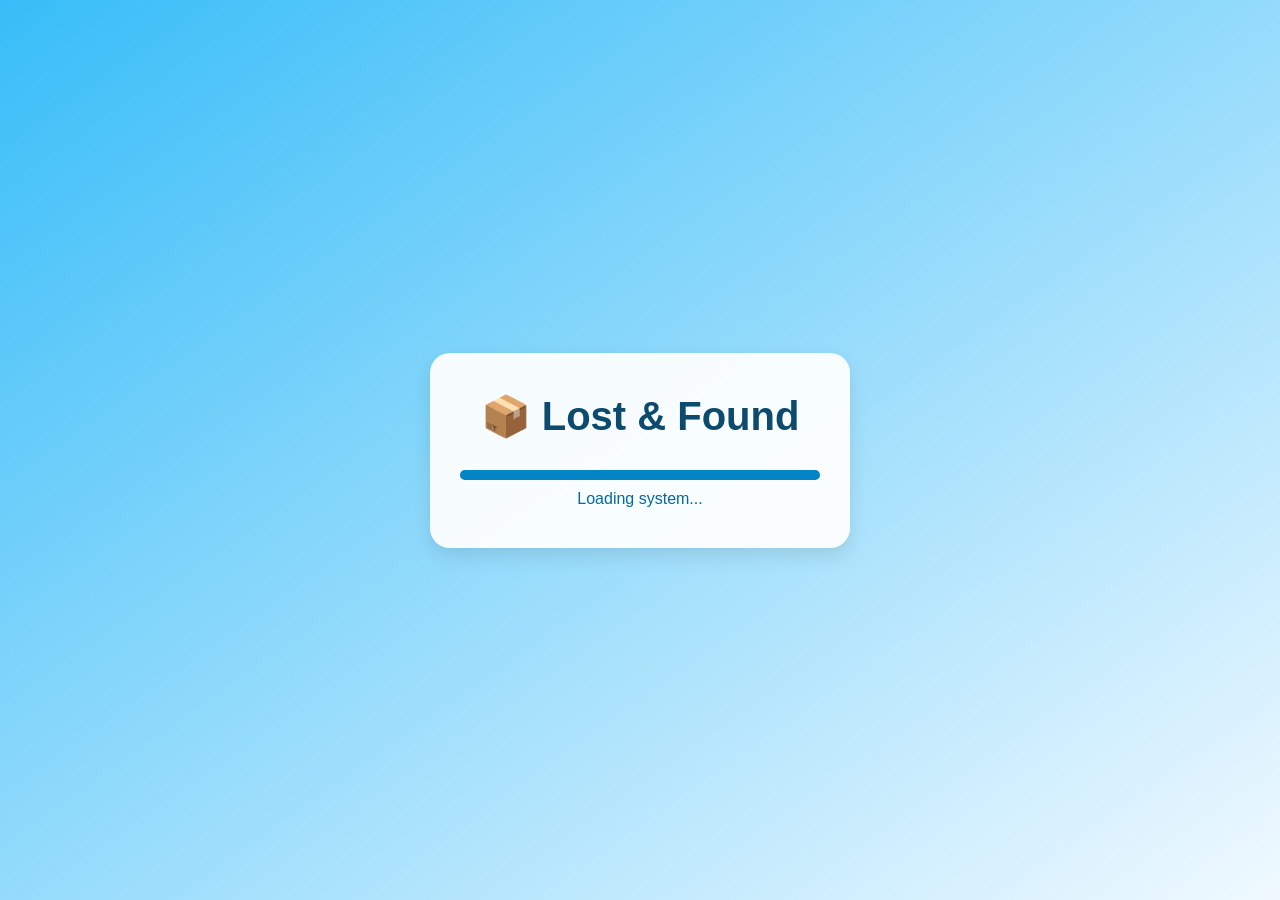
<file: clofs copy/index.html>
<!DOCTYPE html>
<html lang="en">
<head>
  <meta charset="UTF-8" />
  <meta name="viewport" content="width=device-width, initial-scale=1.0"/>
  <title>Lost and Found</title>
  <style>
    * {
      margin: 0;
      padding: 0;
      box-sizing: border-box;
    }

    body {
      font-family: 'Segoe UI', sans-serif;
      height: 100vh;
      background: linear-gradient(to bottom right, #38bdf8, #f0f9ff);
      display: flex;
      align-items: center;
      justify-content: center;
      overflow: hidden;
    }

    .splash-container {
      background-color: #ffffffee;
      border-radius: 20px;
      padding: 40px 30px;
      text-align: center;
      box-shadow: 0 8px 20px rgba(0, 0, 0, 0.1);
      width: 90%;
      max-width: 420px;
      animation: fadeIn 1.2s ease-out;
    }

    .logo {
      font-size: 2.5rem;
      font-weight: 800;
      color: #0c4a6e;
      margin-bottom: 30px;
      animation: logoPop 1s ease-in-out;
    }

    .loading-bar {
      width: 100%;
      height: 10px;
      background: #e0f2fe;
      border-radius: 50px;
      overflow: hidden;
      box-shadow: inset 0 0 5px rgba(8,145,178,0.3);
      margin-top: 20px;
    }

    .loading-bar-fill {
      height: 100%;
      width: 0%;
      background: #0284c7;
      animation: fillBar 3s ease-in-out forwards;
    }

    .loading-text {
      color: #0369a1;
      font-weight: 500;
      margin-top: 10px;
      font-size: 1rem;
    }

    @keyframes fillBar {
      to {
        width: 100%;
      }
    }

    @keyframes fadeIn {
      from { opacity: 0; transform: translateY(20px); }
      to { opacity: 1; transform: translateY(0); }
    }

    @keyframes logoPop {
      from { opacity: 0; transform: scale(0.8); }
      to { opacity: 1; transform: scale(1); }
    }

    #main {
      display: none;
      text-align: center;
    }

    #main h1 {
      font-size: 2rem;
      color: #0369a1;
    }
  </style>
</head>
<body>
  <div id="splash" class="splash-container">
    <div class="logo">📦 Lost & Found</div>
    <div class="loading-bar">
      <div class="loading-bar-fill"></div>
    </div>
    <div class="loading-text">Loading system...</div>
  </div>

  <div id="main">
    <h1>Welcome to the Campus Lost & Found System!</h1>
    <!-- Actual content goes here -->
  </div>

  <script>
    setTimeout(() => {
      document.getElementById('splash').style.display = 'none';
      document.getElementById('main').style.display = 'block';
 }, 3000);
setTimeout(function() {
        window.location.href = "dashboard.html"; // Link to dashboard
    }, 5000); // 3000 milliseconds = 3 seconds
      
   
  </script>
</body>
</html>
</file>
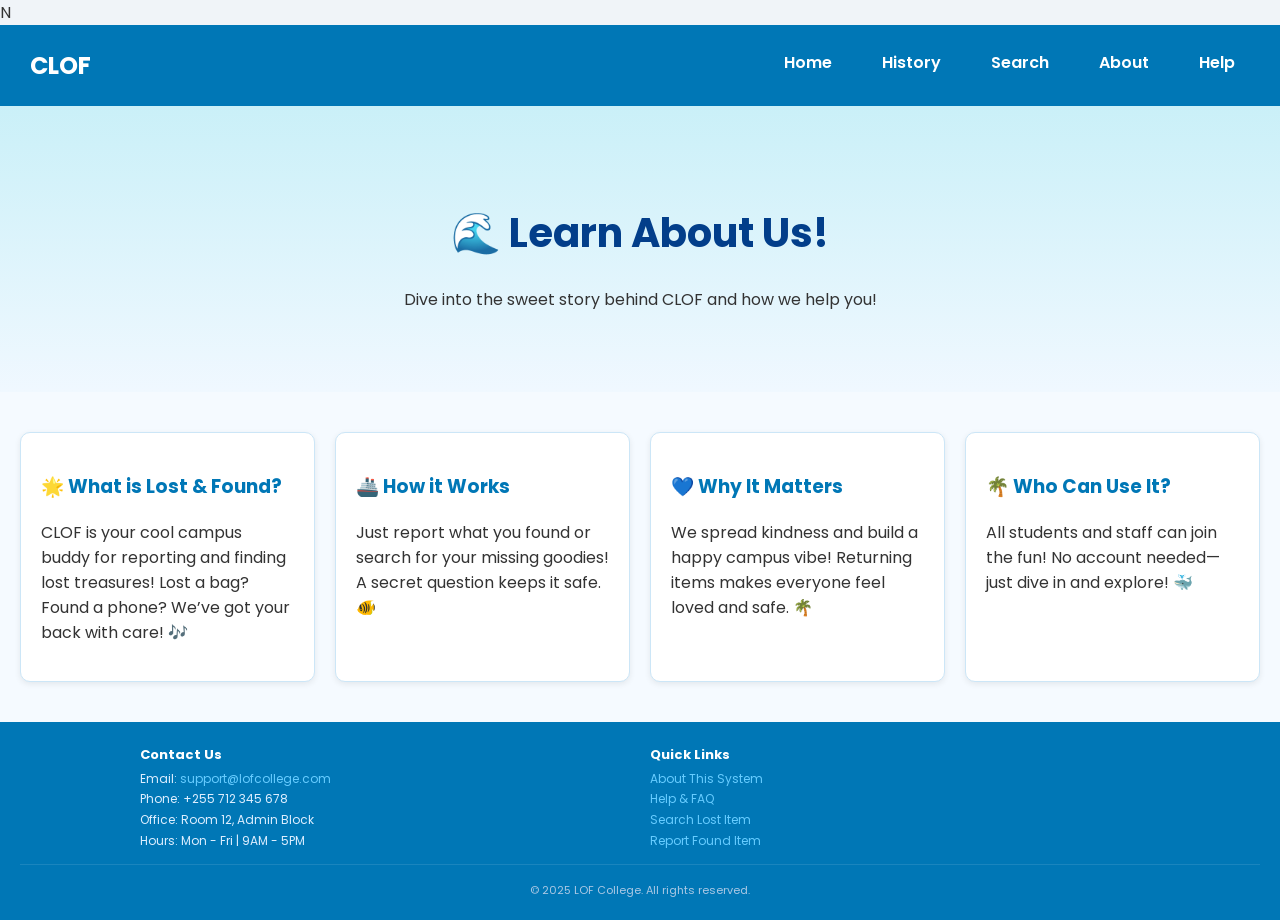
<file: clofs copy/about.html>
N<!DOCTYPE html>
<html lang="en">
<head>
    <meta charset="UTF-8">
    <title>About - Lost & Found</title>
   <link href="https://fonts.googleapis.com/css2?family=Poppins:wght@400;600&display=swap" rel="stylesheet" />
  <link rel="stylesheet" href="style.css" />
</head>
<body class="bg-blue-50 text-blue-800 font-poppins p-5">

    <!-- Navigation Bar -->
    <nav class="navbar bg-blue-700 p-4 flex justify-between items-center rounded-lg shadow-md">
        <div class="logo text-white text-2xl font-semibold">CLOF</div>
        <ul class="nav-links flex space-x-6">
            <li><a href="dashboard.html" class="text-white hover:text-blue-200 transition">Home</a></li>
            <li><a href="history.php?email=user@example.com" class="text-white hover:text-blue-200 transition">History</a></li>
            <li><a href="search.html" class="text-white hover:text-blue-200 transition">Search</a></li>
            <li><a href="about.html" class="text-white hover:text-blue-200 transition">About</a></li>
            <li><a href="help.html" class="text-white hover:text-blue-200 transition">Help</a></li>
        </ul>
    </nav>

    <!-- Hero -->
    <section class="hero text-center py-10">
        <h1 class="text-3xl font-bold text-blue-700">🌊 Learn About Us!</h1>
        <p class="text-lg mt-2 text-blue-600">Dive into the sweet story behind CLOF and how we help you!</p>
    </section>

    <!-- About Topics -->
    <section class="help-topics max-w-4xl mx-auto px-4 py-8 grid grid-cols-1 md:grid-cols-2 gap-6">
        <div class="help-card bg-white p-6 rounded-lg shadow-md hover:shadow-lg transition transform hover:scale-105" data-aos="fade-up">
            <h3 class="text-xl font-semibold text-blue-600">🌟 What is <span class="text-blue-500">Lost & Found</span>?</h3>
            <p class="mt-2 text-blue-700">CLOF is your cool campus buddy for reporting and finding lost treasures! Lost a bag? Found a phone? We’ve got your back with care! 🎶</p>
        </div>
        <div class="help-card bg-white p-6 rounded-lg shadow-md hover:shadow-lg transition transform hover:scale-105" data-aos="fade-right">
            <h3 class="text-xl font-semibold text-blue-600">🚢 How it Works</h3>
            <p class="mt-2 text-blue-700">Just <span class="text-blue-500">report</span> what you found or <span class="text-blue-500">search</span> for your missing goodies! A secret question keeps it safe. 🐠</p>
        </div>
        <div class="help-card bg-white p-6 rounded-lg shadow-md hover:shadow-lg transition transform hover:scale-105" data-aos="fade-left">
            <h3 class="text-xl font-semibold text-blue-600">💙 Why It Matters</h3>
            <p class="mt-2 text-blue-700">We spread kindness and build a happy campus vibe! Returning items makes everyone feel loved and safe. 🌴</p>
        </div>
        <div class="help-card bg-white p-6 rounded-lg shadow-md hover:shadow-lg transition transform hover:scale-105" data-aos="fade-up">
            <h3 class="text-xl font-semibold text-blue-600">🌴 Who Can Use It?</h3>
            <p class="mt-2 text-blue-700">All students and staff can join the fun! No account needed—just dive in and explore! 🐳</p>
        </div>
    </section>

    <!-- Support Info -->
    <footer class="footer bg-blue-700 text-white p-6 mt-8 rounded-lg shadow-md">
        <div class="footer-container flex justify-between max-w-4xl mx-auto">
            <div class="footer-column">
                <h3 class="text-lg font-semibold">Contact Us</h3>
                <ul class="mt-2 space-y-1">
                    <li>Email: <a href="mailto:support@lofcollege.com" class="hover:text-blue-200">support@lofcollege.com</a></li>
                    <li>Phone: +255 712 345 678</li>
                    <li>Office: Room 12, Admin Block</li>
                    <li>Hours: Mon - Fri | 9AM - 5PM</li>
                </ul>
            </div>
            <div class="footer-column">
                <h3 class="text-lg font-semibold">Quick Links</h3>
                <ul class="mt-2 space-y-1">
                    <li><a href="about.html" class="hover:text-blue-200">About This System</a></li>
                    <li><a href="help.html" class="hover:text-blue-200">Help & FAQ</a></li>
                    <li><a href="search.html" class="hover:text-blue-200">Search Lost Item</a></li>
                    <li><a href="found.html" class="hover:text-blue-200">Report Found Item</a></li>
                </ul>
            </div>
        </div>
        <div class="footer-bottom mt-4 text-center">
            <p>© 2025 LOF College. All rights reserved.</p>
        </div>
    </footer>

    <script src="https://unpkg.com/aos@2.3.1/dist/aos.js"></script>
    <script>
        AOS.init({
            duration: 1000,
            once: true
        });
    </script>
</body>
</html>
</file>
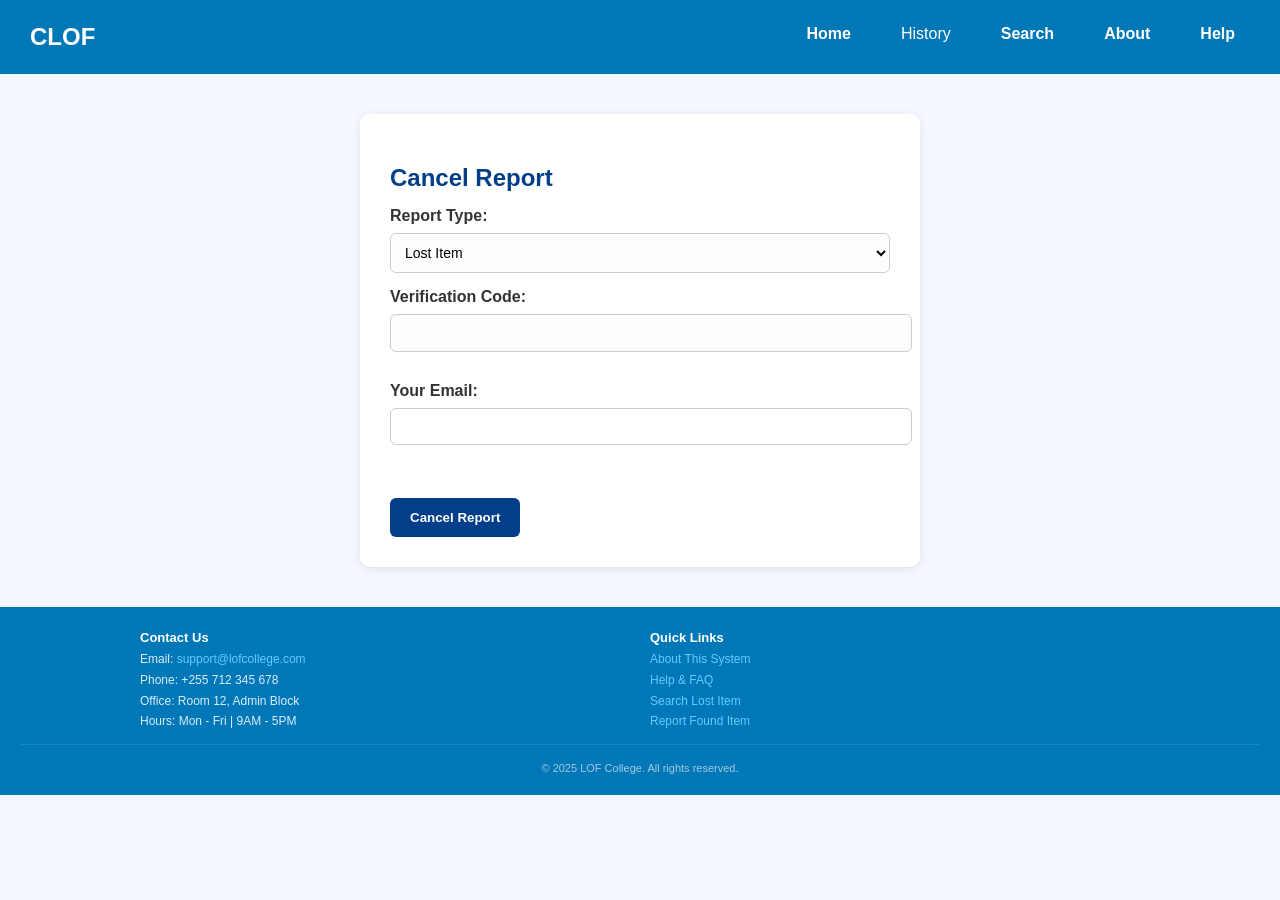
<file: clofs copy/cancel.html>
<!DOCTYPE html>
<html lang="en">
<head>
  <meta charset="UTF-8" />
  <meta name="viewport" content="width=device-width, initial-scale=1.0"/>
  <title>Cancel Report | LOF</title>
<link rel="stylesheet" href="style.css"/>

  <style>
    body {
      font-family: 'Poppins', sans-serif;
      margin: 0;
      background-color: #f5f9ff;
    }
    .cancel-section {
      max-width: 500px;
      margin: 40px auto;
      background: #ffffff;
      padding: 30px;
      border-radius: 10px;
      box-shadow: 0 2px 8px rgba(0, 0, 0, 0.1);
      animation: fadeIn 1s ease;
    }

    .cancel-section h2 {
      color: #023e8a;
      margin-bottom: 15px;
    }

    .cancel-section label {
      display: block;
      margin-bottom: 8px;
      font-weight: 600;
    }

    .cancel-section input[type="text"],
    .cancel-section input[type="email"] {
      width: 100%;
      padding: 10px;
      border-radius: 6px;
      border: 1px solid #ccc;
      margin-bottom: 15px;
    }

    .cancel-section button {
      background-color: #023e8a;
      color: white;
      border: none;
      padding: 12px 20px;
      border-radius: 6px;
      cursor: pointer;
    }

    .cancel-section button:hover {
      background-color: #0353a4;
    }

    .recaptcha-placeholder {
      background: #e0e0e0;
      text-align: center;
      padding: 12px;
      border-radius: 6px;
      margin-bottom: 15px;
      font-size: 14px;
      color: #555;
    }

    /* Confirmation Popup */
    .confirm-dialog {
      position: fixed;
      top: 0;
      left: 0;
      width: 100%;
      height: 100%;
      background: rgba(0, 0, 0, 0.4);
      display: none;
      align-items: center;
      justify-content: center;
    }

    .confirm-box {
      background: white;
      padding: 25px;
      border-radius: 10px;
      text-align: center;
      max-width: 350px;
    }

    .confirm-box p {
      margin-bottom: 20px;
    }

    .confirm-box button {
      margin: 0 10px;
      padding: 8px 16px;
      border: none;
      border-radius: 5px;
      cursor: pointer;
    }

    .confirm-btn {
      background-color: #d00000;
      color: #fff;
    }

    .cancel-btn {
      background-color: #ccc;
    }

    

    @keyframes fadeIn {
      from {
        opacity: 0;
        transform: translateY(30px);
      }
      to {
        opacity: 1;
        transform: translateY(0);
      }
    }

    @media (max-width: 600px) {
      .footer-container {
        flex-direction: column;
        align-items: flex-start;
      }
    }
  </style>
</head>

<body>

  <!-- Nav -->
 <nav class="navbar">
        <div class="logo">CLOF</div>
        <ul class="nav-links">
            <li><a href="dashboard.html">Home</a></li>
           <!-- <li><a href="history.html">History</a></li>-->
<a href="history.php?email=user@example.com">History</a> 
            <li><a href="search.html">Search</a></li>
            <li><a href="about.html">About</a></li>
            <li><a href="help.html">Help</a></li>
        </ul>
    </nav>

  <!-- Cancel Form -->
  <section class="cancel-section">
   <h2>Cancel Report</h2>
<form id="cancelForm" action="cancel.php" method="POST">
  <label for="reportType">Report Type:</label>
  <select name="report_type" id="reportType" required>
    <option value="lost">Lost Item</option>
    <option value="found">Found Item</option>
  </select>

  <label for="verification_code">Verification Code:</label>
  <input type="text" id="verification_code" name="verification_code" required />

  <label for="email">Your Email:</label>
  <input type="email" id="email" name="email" required />

  <div class="g-recaptcha" data-sitekey="your_site_key_here"></div>
  <br>

  <button type="submit">Cancel Report</button>
</form>

  </section>

  <!-- Confirmation Dialog -->
  <div class="confirm-dialog" id="confirmDialog">
    <div class="confirm-box">
      <p>Are you sure you want to cancel this report?</p>
      <button class="confirm-btn" id="yesDelete">Yes, Cancel</button>
      <button class="cancel-btn" id="noDelete">No, Go Back</button>
    </div>
  </div>

  <!-- Footer -->
  <footer class="footer">
    <div class="footer-container">
      <div class="footer-column">
        <h3>Contact Us</h3>
        <ul>
          <li>Email: <a href="mailto:support@lofcollege.com">support@lofcollege.com</a></li>
          <li>Phone: +255 712 345 678</li>
          <li>Office: Room 12, Admin Block</li>
          <li>Hours: Mon - Fri | 9AM - 5PM</li>
        </ul>
      </div>

      <div class="footer-column">
        <h3>Quick Links</h3>
        <ul>
          <li><a href="about.html">About This System</a></li>
          <li><a href="help.html">Help & FAQ</a></li>
          <li><a href="search.html">Search Lost Item</a></li>
          <li><a href="found.html">Report Found Item</a></li>
        </ul>
      </div>
    </div>

    <div class="footer-bottom">
      <p>&copy; 2025 LOF College. All rights reserved.</p>
    </div>
  </footer>

  <!-- JavaScript -->
  <script>
   const form = document.getElementById("cancelForm");
const dialog = document.getElementById("confirmDialog");
const yesBtn = document.getElementById("yesDelete");
const noBtn = document.getElementById("noDelete");

form.addEventListener("submit", (e) => {
  e.preventDefault();
  dialog.style.display = "flex";
});

noBtn.addEventListener("click", () => {
  dialog.style.display = "none";
});

yesBtn.addEventListener("click", () => {
  dialog.style.display = "none";
  form.submit(); // ✅ submit it here
});

  </script>
</body>
</html>
</file>
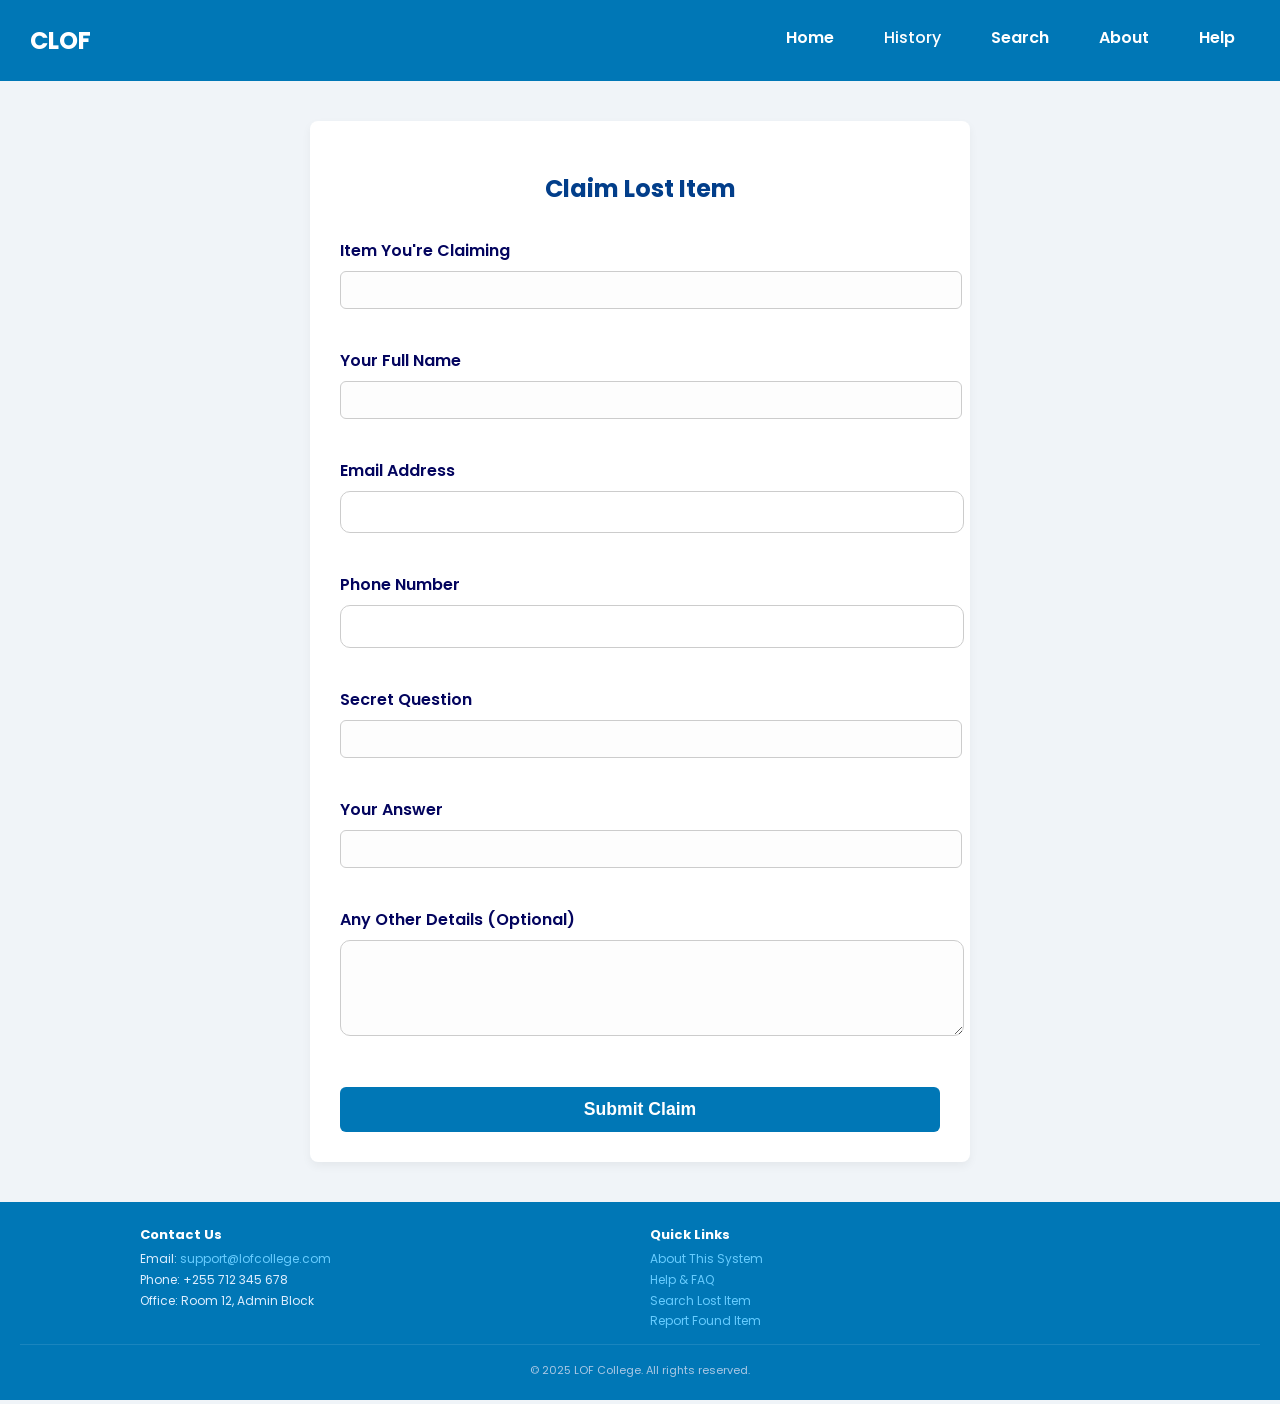
<file: clofs copy/claims.html>
<!DOCTYPE html>
<html lang="en">
<head>
  <meta charset="UTF-8">
  <title>Claim Lost Item</title>
  <link href="https://fonts.googleapis.com/css2?family=Poppins:wght@400;600&display=swap" rel="stylesheet">
  <link rel="stylesheet" href="style.css">

<body>
  <nav class="navbar">
        <div class="logo">CLOF</div>
        <ul class="nav-links">
            <li><a href="dashboard.html">Home</a></li>
           <!-- <li><a href="history.html">History</a></li>-->
<a href="history.php?email=user@example.com">History</a> 
            <li><a href="search.html">Search</a></li>
            <li><a href="about.html">About</a></li>
            <li><a href="help.html">Help</a></li>
        </ul>
    </nav>

  <section class="form-section">
    <form class="report-form" action="submit_claim.php" method="POST">
      <h1>Claim Lost Item</h1>

      <input type="hidden" id="item-id" name="item_id">

      <label for="claimed-item">Item You're Claiming</label>
      <input type="text" id="claimed-item" name="claimed-item" required>

      <label for="full-name">Your Full Name</label>
      <input type="text" id="full-name" name="full-name" required>

      <label for="email">Email Address</label>
      <input type="email" id="email" name="email" required>

      <label for="phone">Phone Number</label>
      <input type="tel" id="phone" name="phone" required>

      <label for="ownership-question">Secret Question</label>
      <input type="text" id="ownership-question" disabled>

      <label for="ownership-answer">Your Answer</label>
      <input type="text" id="ownership-answer" name="ownership-answer" required>

      <div id="optional-qn-section" style="display: none;">
        <label for="optional-question">Custom Question</label>
        <input type="text" id="optional-question" disabled>

        <label for="optional-answer">Answer to Custom Question</label>
        <input type="text" id="optional-answer" name="optional-answer">
      </div>

      <label for="more-details">Any Other Details (Optional)</label>
      <textarea id="more-details" name="more-details" rows="4"></textarea>

      <button type="submit" class="submit-btn">Submit Claim</button>
    </form>
  </section>

  <footer class="footer">
    <div class="footer-container">
      <div class="footer-column">
        <h3>Contact Us</h3>
        <ul>
          <li>Email: <a href="mailto:support@lofcollege.com">support@lofcollege.com</a></li>
          <li>Phone: +255 712 345 678</li>
          <li>Office: Room 12, Admin Block</li>
        </ul>
      </div>
      <div class="footer-column">
        <h3>Quick Links</h3>
        <ul>
          <li><a href="about.html">About This System</a></li>
          <li><a href="help.html">Help & FAQ</a></li>
          <li><a href="search.html">Search Lost Item</a></li>
          <li><a href="found.html">Report Found Item</a></li>
        </ul>
      </div>
    </div>
    <div class="footer-bottom">
      <p>&copy; 2025 LOF College. All rights reserved.</p>
    </div>
  </footer>

  <script>
    document.addEventListener("DOMContentLoaded", function () {
      const params = new URLSearchParams(window.location.search);
      const itemId = params.get("id");

      if (itemId) {
        document.getElementById("item-id").value = itemId;

        fetch(`get_item_details.php?id=${itemId}`)
          .then(res => res.json())
          .then(data => {
            document.getElementById("claimed-item").value = data.item_name || "";
            document.getElementById("ownership-question").value = data.secret_question || "N/A";

            if (data.custom_question) {
              document.getElementById("optional-qn-section").style.display = "block";
              document.getElementById("optional-question").value = data.custom_question;
            }
          })
          .catch(() => alert("Failed to load item details."));
      }
    });
    
  </script>
</body>
</html>
</file>
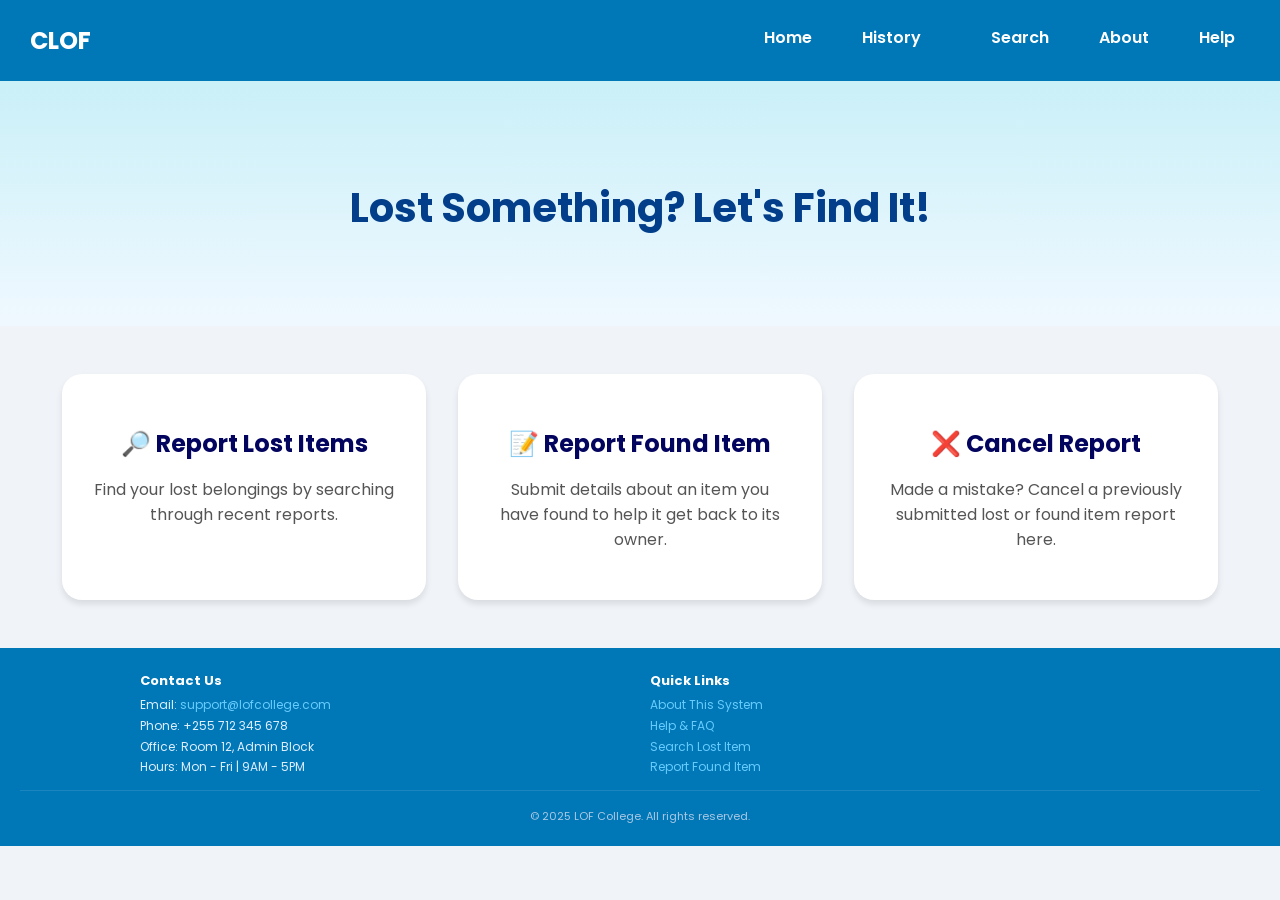
<file: clofs copy/dashboard.html>
<!DOCTYPE html>
<html lang="en">
<head>
    <meta charset="UTF-8">
    <title>Lost & Found Dashboard</title>
    <link href="https://fonts.googleapis.com/css2?family=Poppins:wght@400;600&display=swap" rel="stylesheet">
    <link rel="stylesheet" href="style.css">
</head>
<body>

    <!-- Navigation Bar -->
    <nav class="navbar">
        <div class="logo">CLOF</div>
        <ul class="nav-links">
            <li><a href="dashboard.html">Home</a></li>
           <!-- <li><a href="history.html">History</a></li>-->
<li><a href="history.php?email=user@example.com">History</a><li> 
            <li><a href="search.html">Search</a></li>
            <li><a href="about.html">About</a></li>
            <li><a href="help.html">Help</a></li>
        </ul>
    </nav>

    <!-- Hero Section -->
    <section class="hero">
        
        <h1>Lost Something? Let's Find It!</h1>
       <!--<div class="hero-buttons">
            <a href="found.html" class="btn">Report Found Item</a>
            <a href="search.html" class="btn">Search Lost Item</a>
        </div>-->
    </section>

    <!-- Dashboard Widgets -->
    <!-- Dashboard Widgets -->
<section class="dashboard">
    <div class="widget">
        <h2>🔎 <a href="lost.html" style="text-decoration: none; color: inherit;">Report Lost Items</a></h2>
        <p>Find your lost belongings by searching through recent reports.
    </div>

    <div class="widget">
        <h2>📝 <a href="found.html" style="text-decoration: none; color: inherit;">Report Found Item</a></h2>
        <p>Submit details about an item you have found to help it get back to its owner.
    </div>
    <div class="widget">
    <h2>❌ <a href="cancel.html" style="text-decoration: none; color: inherit;">Cancel Report</a></h2>
    <p>Made a mistake? Cancel a previously submitted lost or found item report here.</p>
</div>

</section>


<footer class="footer">
  <div class="footer-container">
    <div class="footer-column">
      <h3>Contact Us</h3>
      <ul>
        <li>Email: <a href="mailto:support@lofcollege.com">support@lofcollege.com</a></li>
        <li>Phone: +255 712 345 678</li>
        <li>Office: Room 12, Admin Block</li>
        <li>Hours: Mon - Fri | 9AM - 5PM</li>
      </ul>
    </div>

    <div class="footer-column">
      <h3>Quick Links</h3>
      <ul>
        <li><a href="about.html">About This System</a></li>
        <li><a href="help.html">Help & FAQ</a></li>
        <li><a href="search.html">Search Lost Item</a></li>
        <li><a href="found.html">Report Found Item</a></li>
      </ul>
    </div>
  </div>

  <div class="footer-bottom">
    <p>&copy; 2025 LOF College. All rights reserved.</p>
  </div>
</footer>



</body>
</html>
</file>
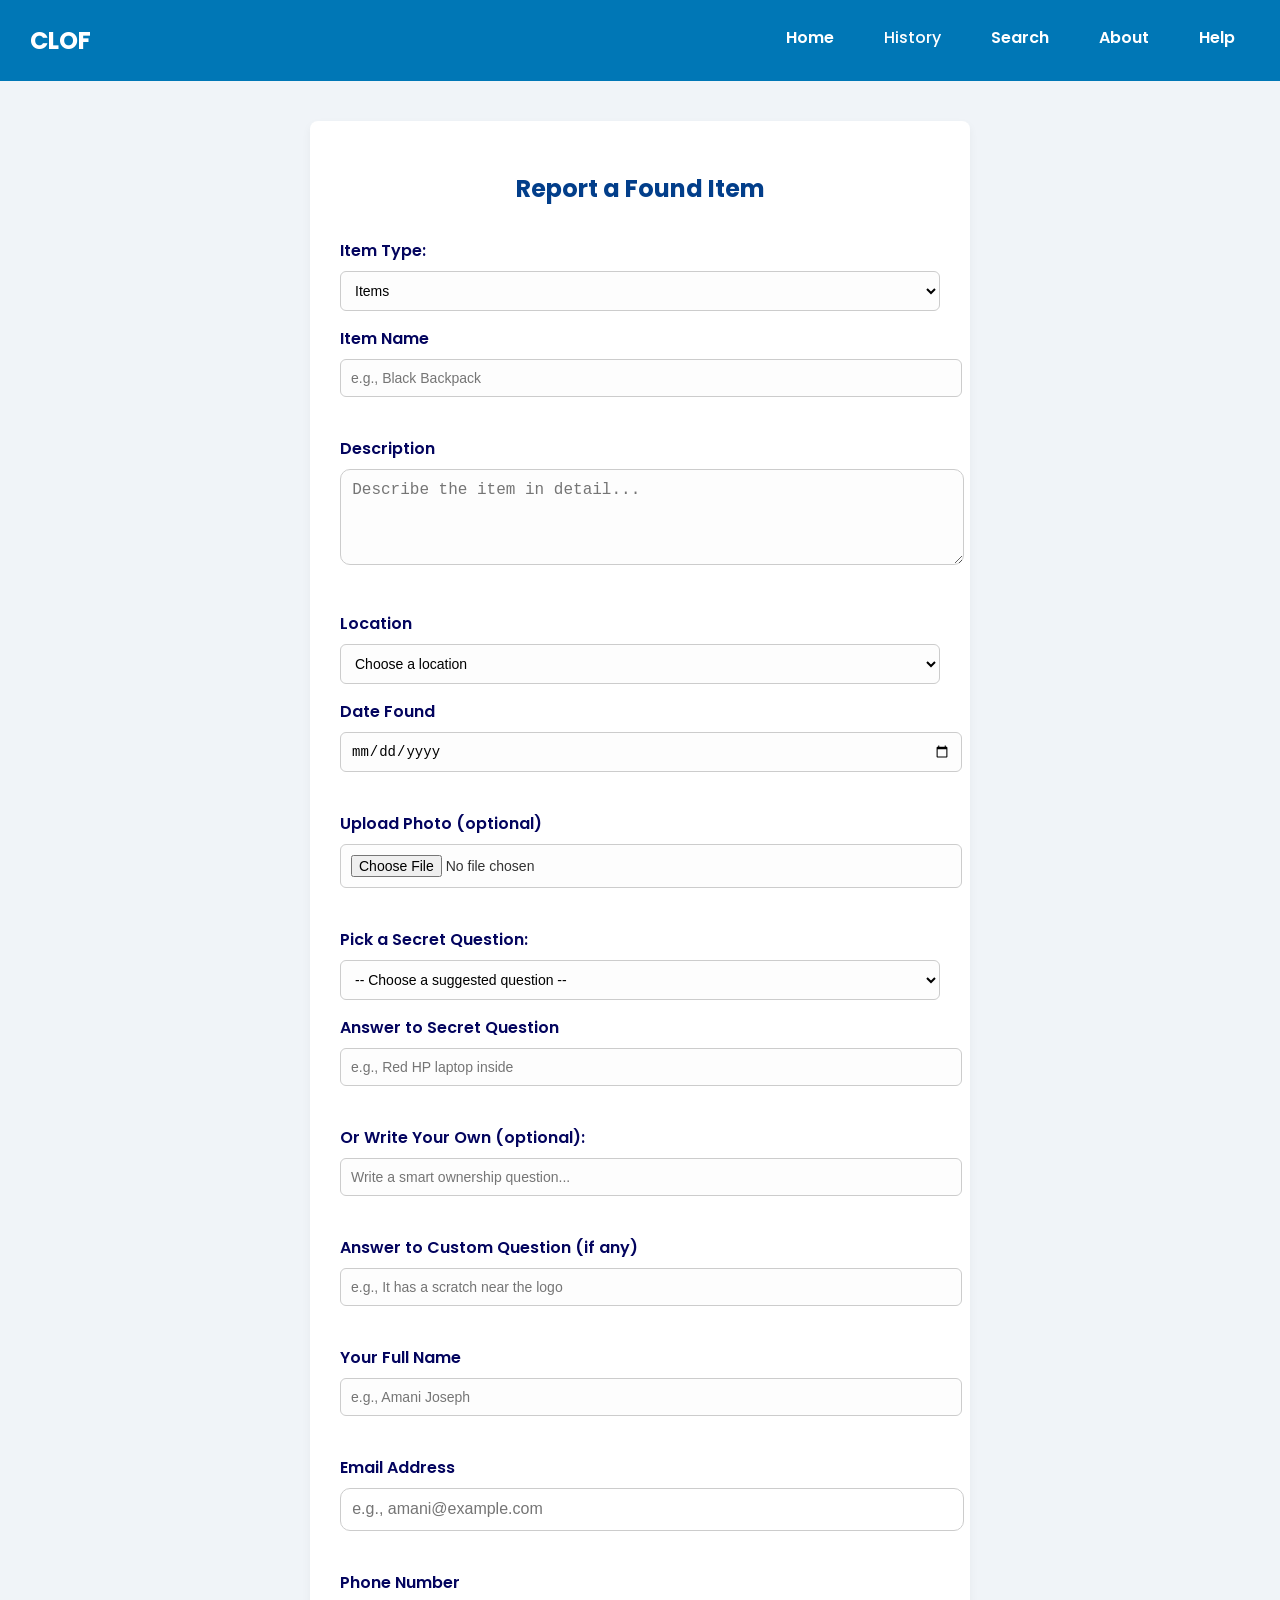
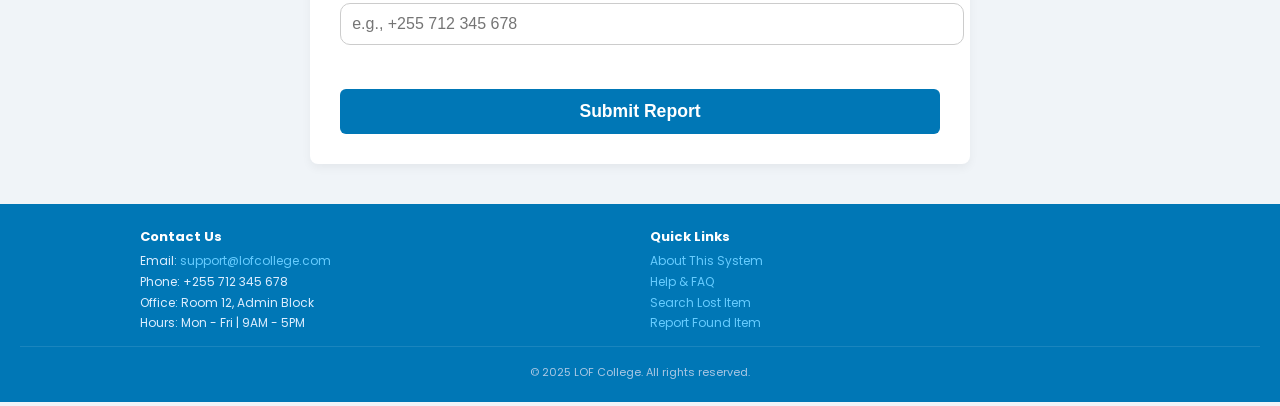
<file: clofs copy/found.html>
<!DOCTYPE html>
<html lang="en">
<head>
    <meta charset="UTF-8">
    <title>Report Found Item</title>
    <link href="https://fonts.googleapis.com/css2?family=Poppins:wght@400;600&display=swap" rel="stylesheet">
    <link rel="stylesheet" href="style.css">
</head>
<body>

    <!-- Navigation Bar -->
    <nav class="navbar">
        <div class="logo">CLOF</div>
        <ul class="nav-links">
            <li><a href="dashboard.html">Home</a></li>
           <!-- <li><a href="history.html">History</a></li>-->
<a href="history.php?email=user@example.com">History</a> 
            <li><a href="search.html">Search</a></li>
            <li><a href="about.html">About</a></li>
            <li><a href="help.html">Help</a></li>
        </ul>
    </nav>

    <!-- Report Form Section -->
    <section class="form-section">
        <h1>Report a Found Item</h1>
<form class="report-form" action="submit_found.php" method="POST" enctype="multipart/form-data">

             <label for="item-type">Item Type:</label>
    <select id="item-type" name="item-type" onchange="updateSuggestions()" required>
        <option value="">Items</option>
        <option value="bag">Bag</option>
        <option value="phone">Phone</option>
        <option value="book">Book</option>
        <option value="others">Others</option>
    </select>
</div>

            <label for="item-name">Item Name</label>
            <input type="text" id="item-name" name="item-name" placeholder="e.g., Black Backpack" required>

            <label for="description">Description</label>
            <textarea id="description" name="description" rows="4" placeholder="Describe the item in detail..." required></textarea>

            <label for="location">Location</label>
           <select id="location" name="location" required>
    <option value="">Choose a location</option>
    <option value="Library">Library</option>
    <option value="Main Gate">At the main gate</option>
    <option value="Field">Football/Netball fields</option>
    <option value="Toilets">Toilets</option>
</select>


            <label for="date-found">Date Found</label>
            <input type="date" id="date-found" name="date-found" required>

            <label for="photo">Upload Photo (optional)</label>
            <input type="file" id="photo" name="photo" accept="image/*">

    <label for="secret-question">Pick a Secret Question:</label>
    <select id="secret-question" name="secret-question" required>
        <option value="">-- Choose a suggested question --</option>
        <!-- Suggestions will auto-update based on item type -->
    </select>

<label for="secret-answer">Answer to Secret Question</label>
<input type="text" id="secret-answer" name="secret-answer" placeholder="e.g., Red HP laptop inside" required>


    <label for="custom-question">Or Write Your Own (optional):</label>
    <input type="text" id="custom-question" name="custom-question" placeholder="Write a smart ownership question...">

<label for="unique-answer">Answer to Custom Question (if any)</label>
<input type="text" id="unique-answer" name="unique-answer" placeholder="e.g., It has a scratch near the logo">

  <label for="full-name">Your Full Name</label>
            <input type="text" id="full-name" name="full-name" placeholder="e.g., Amani Joseph" required>

            <label for="email">Email Address</label>
            <input type="email" id="email" name="email" placeholder="e.g., amani@example.com" required>

            <label for="phone">Phone Number</label>
            <input type="tel" id="phone" name="phone" placeholder="e.g., +255 712 345 678" required>


            <button type="submit" class="submit-btn">Submit Report</button>
        </form>
    </section>

   <footer class="footer">
  <div class="footer-container">
    <div class="footer-column">
      <h3>Contact Us</h3>
      <ul>
        <li>Email: <a href="mailto:support@lofcollege.com">support@lofcollege.com</a></li>
        <li>Phone: +255 712 345 678</li>
        <li>Office: Room 12, Admin Block</li>
        <li>Hours: Mon - Fri | 9AM - 5PM</li>
      </ul>
    </div>

    <div class="footer-column">
      <h3>Quick Links</h3>
      <ul>
        <li><a href="about.html">About This System</a></li>
        <li><a href="help.html">Help & FAQ</a></li>
        <li><a href="search.html">Search Lost Item</a></li>
        <li><a href="found.html">Report Found Item</a></li>
      </ul>
    </div>
  </div>

  <div class="footer-bottom">
    <p>&copy; 2025 LOF College. All rights reserved.</p>
  </div>
</footer>
</body>

<script>
function updateSuggestions() {
    var itemType = document.getElementById('item-type').value;
    var secretQuestion = document.getElementById('secret-question');
    
    // Clear previous options
    secretQuestion.innerHTML = '<option value="">-- Choose a suggested question --</option>';

    // Suggested questions based on item
    var questions = {
        bag: [
            "What is inside the bag?",
            "What brand is the bag?",
            "What color is the inside lining?"
        ],
        phone: [
            "What is the lock screen wallpaper?",
            "What color is the phone case?",
            "What app is pinned on the home screen?"
        ],
        book: [
            "What is the color of the cover?",
            "What is the last page number?",
            "Is there any personal note inside?"
        ],
        others: [
            "Describe a unique detail about the item.",
            "Is there a sticker or writing on it?"
        ]
    };

    // Add new options based on selected item type
    if (questions[itemType]) {
        questions[itemType].forEach(function(q) {
            var option = document.createElement('option');
            option.value = q;
            option.text = q;
            secretQuestion.appendChild(option);
        });
    }
}
</script>
</html>
</file>
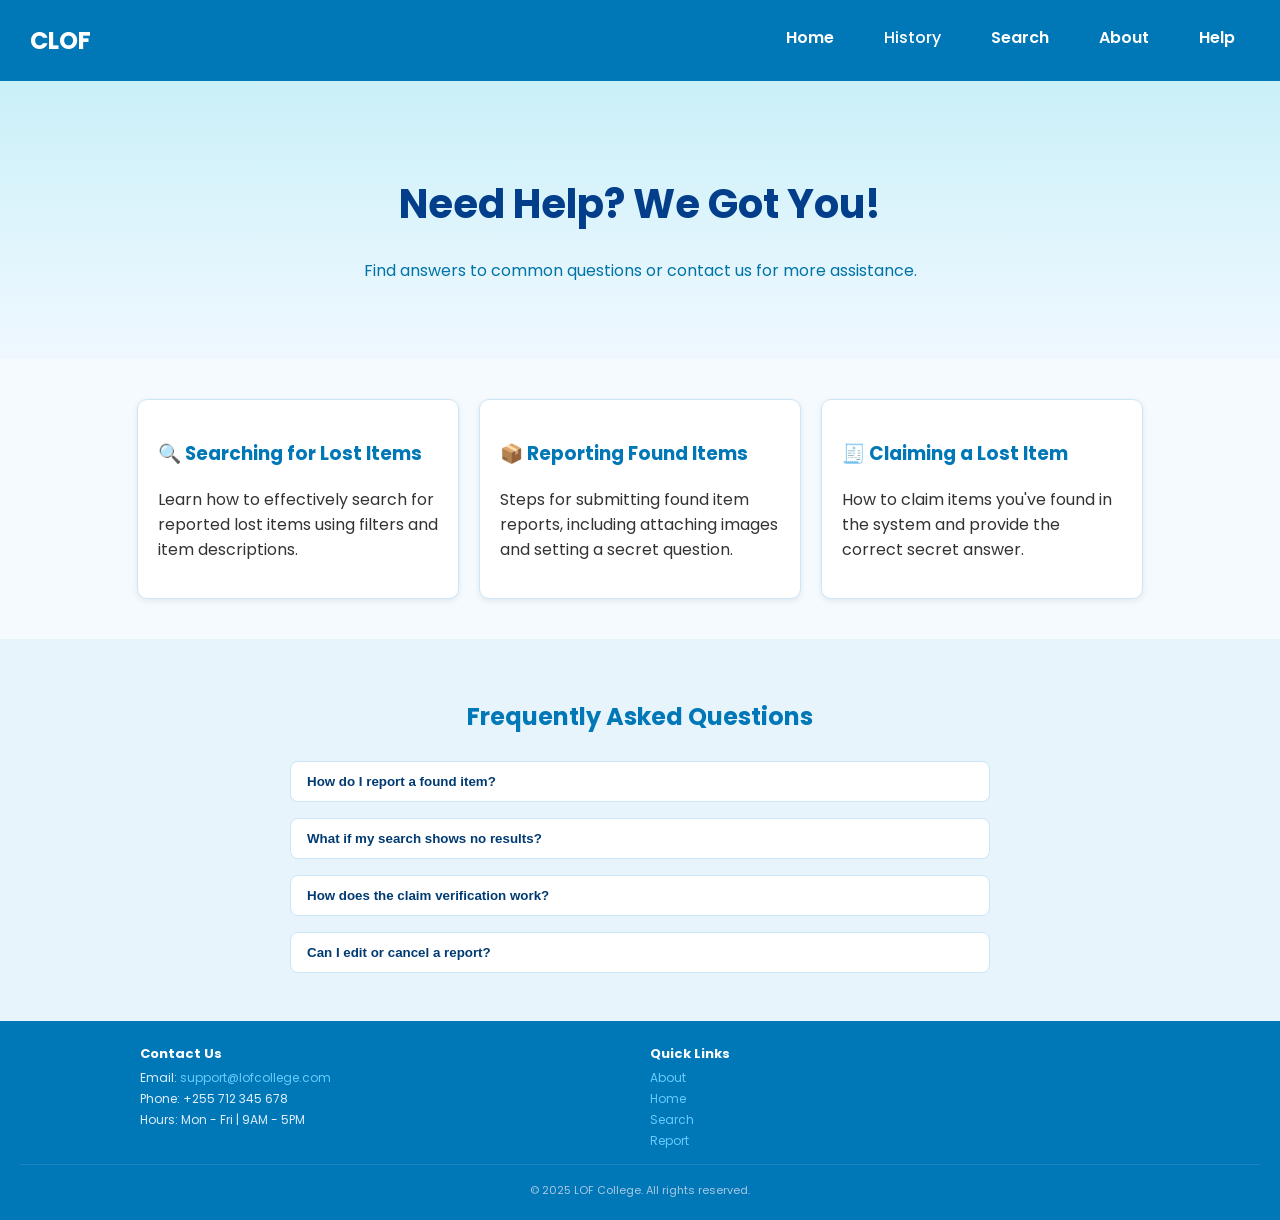
<file: clofs copy/help.html>
<!DOCTYPE html>
<html lang="en">
<head>
  <meta charset="UTF-8" />
  <title>Help & FAQ - Lost & Found</title>
  <link href="https://fonts.googleapis.com/css2?family=Poppins:wght@400;600&display=swap" rel="stylesheet" />
  <link rel="stylesheet" href="style.css" />
</head>
<body>

  <!-- Navigation Bar -->
  <nav class="navbar">
        <div class="logo">CLOF</div>
        <ul class="nav-links">
            <li><a href="dashboard.html">Home</a></li>
           <!-- <li><a href="history.html">History</a></li>-->
<a href="history.php?email=user@example.com">History</a> 
            <li><a href="search.html">Search</a></li>
            <li><a href="about.html">About</a></li>
            <li><a href="help.html">Help</a></li>
        </ul>
    </nav>
  <!-- Hero -->
  <section class="hero help-hero">
    <h1>Need Help? We Got You!</h1>
    <p>Find answers to common questions or contact us for more assistance.</p>
  </section>

  <!-- Help Topics -->
  <section class="help-topics">
    <div class="help-card">
      <h3>🔍 Searching for Lost Items</h3>
      <p>Learn how to effectively search for reported lost items using filters and item descriptions.</p>
    </div>
    <div class="help-card">
      <h3>📦 Reporting Found Items</h3>
      <p>Steps for submitting found item reports, including attaching images and setting a secret question.</p>
    </div>
    <div class="help-card">
      <h3>🧾 Claiming a Lost Item</h3>
      <p>How to claim items you've found in the system and provide the correct secret answer.</p>
    </div>
  </section>

  <!-- FAQ -->
  <section class="faq-section">
    <h2>Frequently Asked Questions</h2>
    <div class="faq">
      <button class="faq-question">How do I report a found item?</button>
      <div class="faq-answer">Click on “Report Found Item” from the homepage, fill in the details, upload a photo, and set a secret question for security.</div>

      <button class="faq-question">What if my search shows no results?</button>
      <div class="faq-answer">Try adjusting the search terms, dates, or item categories. Items may take time to be uploaded.</div>

      <button class="faq-question">How does the claim verification work?</button>
      <div class="faq-answer">You’ll need to correctly answer the secret question set by the reporter. Staff may follow up if needed.</div>

      <button class="faq-question">Can I edit or cancel a report?</button>
      <div class="faq-answer">Currently, edits must be made by contacting our support team directly.</div>
    </div>
  </section>

  <!-- Support Info -->
  <footer class="footer">
    <div class="footer-container">
      <div class="footer-column">
        <h3>Contact Us</h3>
        <ul>
          <li>Email: <a href="mailto:support@lofcollege.com">support@lofcollege.com</a></li>
          <li>Phone: +255 712 345 678</li>
          <li>Hours: Mon - Fri | 9AM - 5PM</li>
        </ul>
      </div>
      <div class="footer-column">
        <h3>Quick Links</h3>
        <ul>
          <li><a href="about.html">About</a></li>
          <li><a href="dashboard.html">Home</a></li>
          <li><a href="search.html">Search</a></li>
          <li><a href="found.html">Report</a></li>
        </ul>
      </div>
    </div>
    <div class="footer-bottom">
      <p>&copy; 2025 LOF College. All rights reserved.</p>
    </div>
  </footer>

  <script>
    // Simple accordion for FAQ
    document.querySelectorAll(".faq-question").forEach(button => {
      button.addEventListener("click", () => {
        button.classList.toggle("active");
        const answer = button.nextElementSibling;
        answer.style.display = answer.style.display === "block" ? "none" : "block";
      });
    });
  </script>

</body>
</html>
</file>
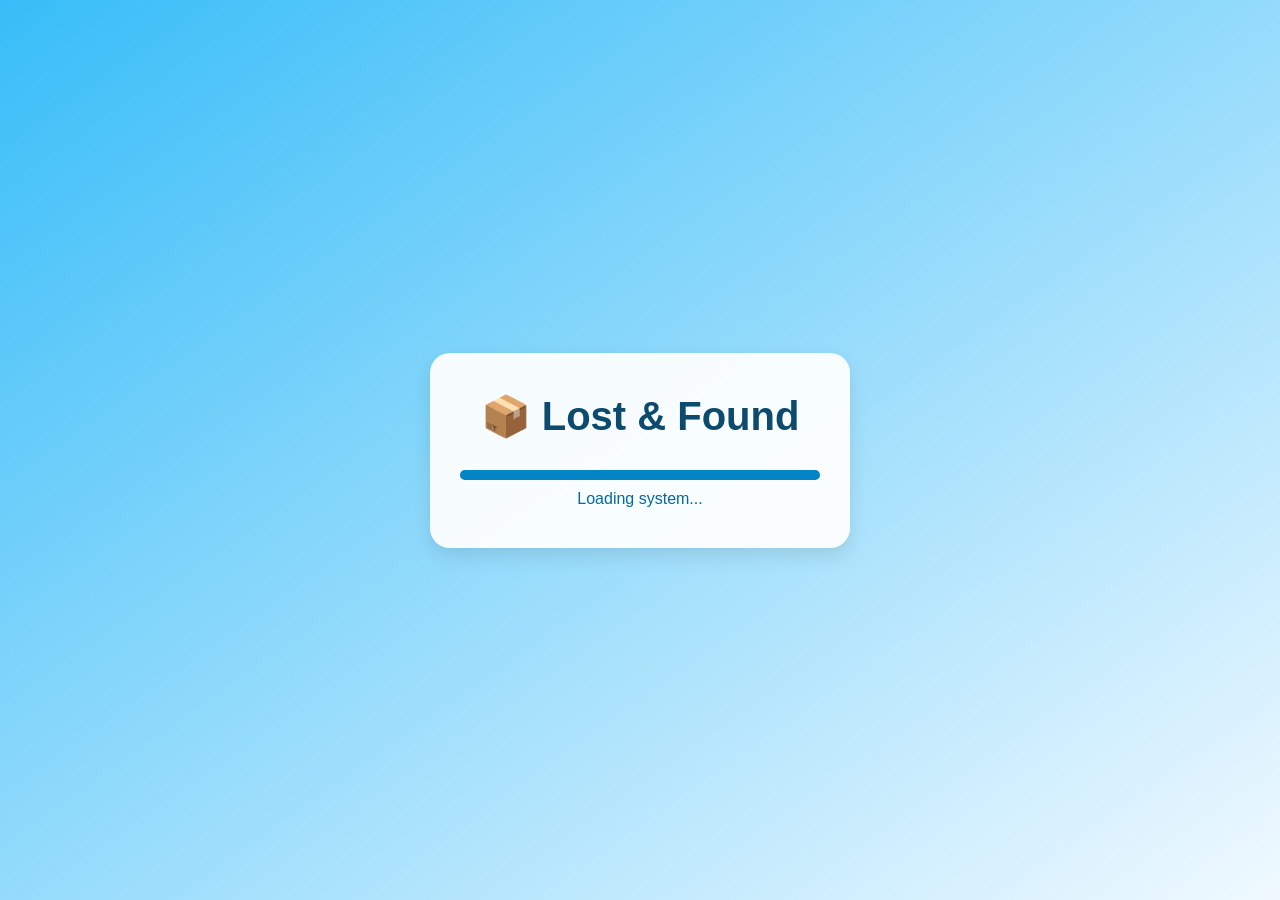
<file: clofs copy/LoFS.html>
<!DOCTYPE html>
<html lang="en">
<head>
  <meta charset="UTF-8" />
  <meta name="viewport" content="width=device-width, initial-scale=1.0"/>
  <title>Lost and Found</title>
  <style>
    * {
      margin: 0;
      padding: 0;
      box-sizing: border-box;
    }

    body {
      font-family: 'Segoe UI', sans-serif;
      height: 100vh;
      background: linear-gradient(to bottom right, #38bdf8, #f0f9ff);
      display: flex;
      align-items: center;
      justify-content: center;
      overflow: hidden;
    }

    .splash-container {
      background-color: #ffffffee;
      border-radius: 20px;
      padding: 40px 30px;
      text-align: center;
      box-shadow: 0 8px 20px rgba(0, 0, 0, 0.1);
      width: 90%;
      max-width: 420px;
      max-height: 420px ;
      animation: fadeIn 1.2s ease-out;
    }

    .logo {
      font-size: 2.5rem;
      font-weight: 800;
      color: #0c4a6e;
      margin-bottom: 30px;
      animation: logoPop 1s ease-in-out;
    }

    .loading-bar {
      width: 100%;
      height: 10px;
      background: #e0f2fe;
      border-radius: 50px;
      overflow: hidden;
      box-shadow: inset 0 0 5px rgba(8,145,178,0.3);
      margin-top: 20px;
    }

    .loading-bar-fill {
      height: 100%;
      width: 0%;
      background: #0284c7;
      animation: fillBar 3s ease-in-out forwards;
    }

    .loading-text {
      color: #0369a1;
      font-weight: 500;
      margin-top: 10px;
      font-size: 1rem;
    }

    @keyframes fillBar {
      to {
        width: 100%;
      }
    }

    @keyframes fadeIn {
      from { opacity: 0; transform: translateY(20px); }
      to { opacity: 1; transform: translateY(0); }
    }

    @keyframes logoPop {
      from { opacity: 0; transform: scale(0.8); }
      to { opacity: 1; transform: scale(1); }
    }

    #main {
      display: none;
      text-align: center;
    }

    #main h1 {
      font-size: 2rem;
      color: #0369a1;
    }
  </style>
</head>
<body>
  <div id="splash" class="splash-container">
    <div class="logo">📦 Lost & Found</div>
    <div class="loading-bar">
      <div class="loading-bar-fill"></div>
    </div>
    <div class="loading-text">Loading system...</div>
  </div>

  <div id="main">
    <h1>Welcome to the Campus Lost & Found System!</h1>
    <!-- Actual content goes here -->
  </div>

  <script>
    setTimeout(() => {
      document.getElementById('splash').style.display = 'none';
      document.getElementById('main').style.display = 'block';
    }, 3000);
  </script>
</body>
</html>
</file>
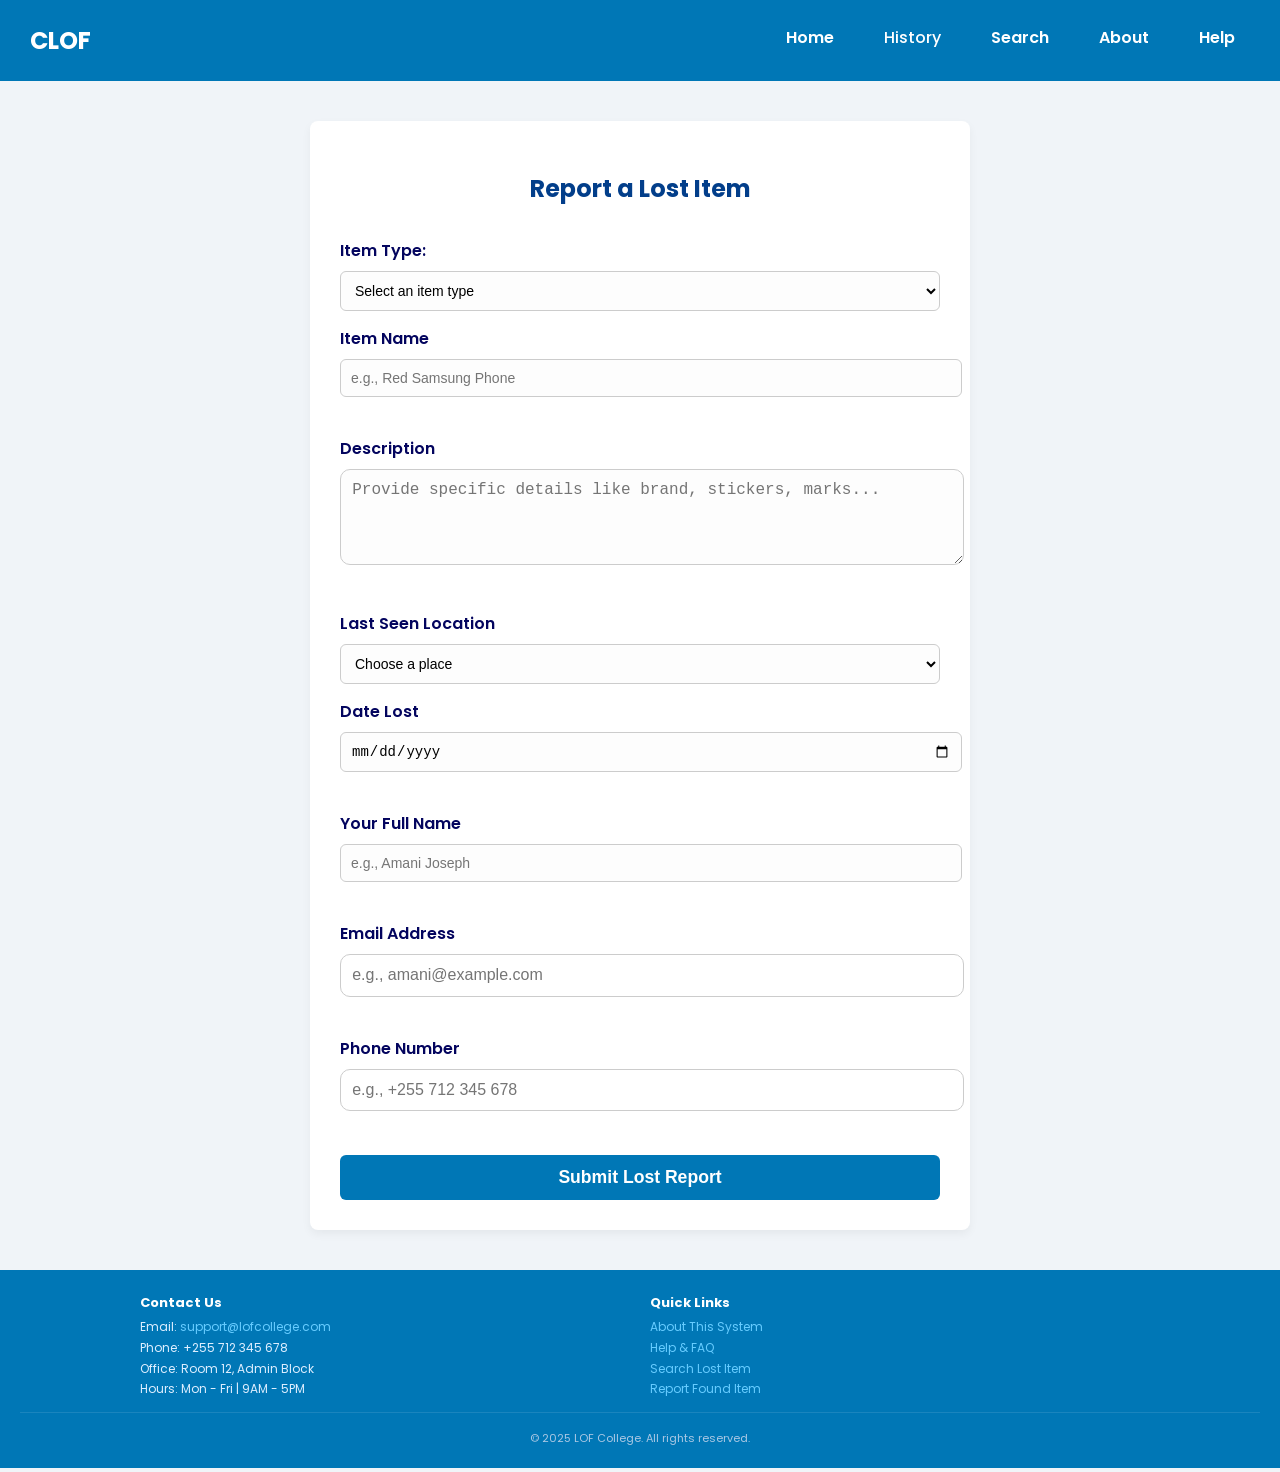
<file: clofs copy/lost.html>
<!DOCTYPE html>
<html lang="en">
<head>
    <meta charset="UTF-8">
    <title>Report Lost Item</title>
    <link href="https://fonts.googleapis.com/css2?family=Poppins:wght@400;600&display=swap" rel="stylesheet">
    <link rel="stylesheet" href="style.css">
</head>
<body>

    <!-- Navigation Bar -->
   <nav class="navbar">
        <div class="logo">CLOF</div>
        <ul class="nav-links">
            <li><a href="dashboard.html">Home</a></li>
           <!-- <li><a href="history.html">History</a></li>-->
<a href="history.php?email=user@example.com">History</a> 
            <li><a href="search.html">Search</a></li>
            <li><a href="about.html">About</a></li>
            <li><a href="help.html">Help</a></li>
        </ul>
    </nav>
    <!-- Lost Item Form Section -->
    <section class="form-section">
        <h1>Report a Lost Item</h1>

<form class="report-form" action="submit_lost.php" method="POST" enctype="multipart/form-data">
<label for="item-type">Item Type:</label>
<select id="item-type" name="item_type" required>
  <option value="">Select an item type</option>
  <option value="bag">Bag</option>
  <option value="phone">Phone</option>
  <option value="book">Book</option>
  <option value="others">Others</option>
</select>

<label for="item-name">Item Name</label>
<input type="text" id="item-name" name="item_name" placeholder="e.g., Red Samsung Phone" required>

<label for="description">Description</label>
<textarea id="description" name="description" rows="4" placeholder="Provide specific details like brand, stickers, marks..." required></textarea>

<label for="location">Last Seen Location</label>
<select id="location" name="location" required>
    <option value="">Choose a place</option>
                <option value="library">Library</option>
                <option value="gate">Main Gate</option>
                <option value="field">Sports Field</option>
                <option value="toilets">Toilets</option>
            </select>

<label for="date-lost">Date Lost</label>
<input type="date" id="date-lost" name="date_lost" required>

<label for="full-name">Your Full Name</label>
<input type="text" id="full-name" name="full_name" placeholder="e.g., Amani Joseph" required>

<label for="email">Email Address</label>
<input type="email" id="email" name="email" placeholder="e.g., amani@example.com" required>

<label for="phone">Phone Number</label>
<input type="tel" id="phone" name="phone" placeholder="e.g., +255 712 345 678" required>


            <button type="submit" class="submit-btn">Submit Lost Report</button>
        </form>
    </section>
<footer class="footer">
  <div class="footer-container">
    <div class="footer-column">
      <h3>Contact Us</h3>
      <ul>
        <li>Email: <a href="mailto:support@lofcollege.com">support@lofcollege.com</a></li>
        <li>Phone: +255 712 345 678</li>
        <li>Office: Room 12, Admin Block</li>
        <li>Hours: Mon - Fri | 9AM - 5PM</li>
      </ul>
    </div>

    <div class="footer-column">
      <h3>Quick Links</h3>
      <ul>
        <li><a href="about.html">About This System</a></li>
        <li><a href="help.html">Help & FAQ</a></li>
        <li><a href="search.html">Search Lost Item</a></li>
        <li><a href="found.html">Report Found Item</a></li>
      </ul>
    </div>
  </div>

  <div class="footer-bottom">
    <p>&copy; 2025 LOF College. All rights reserved.</p>
  </div>
</footer>

</body>
</html>
</file>
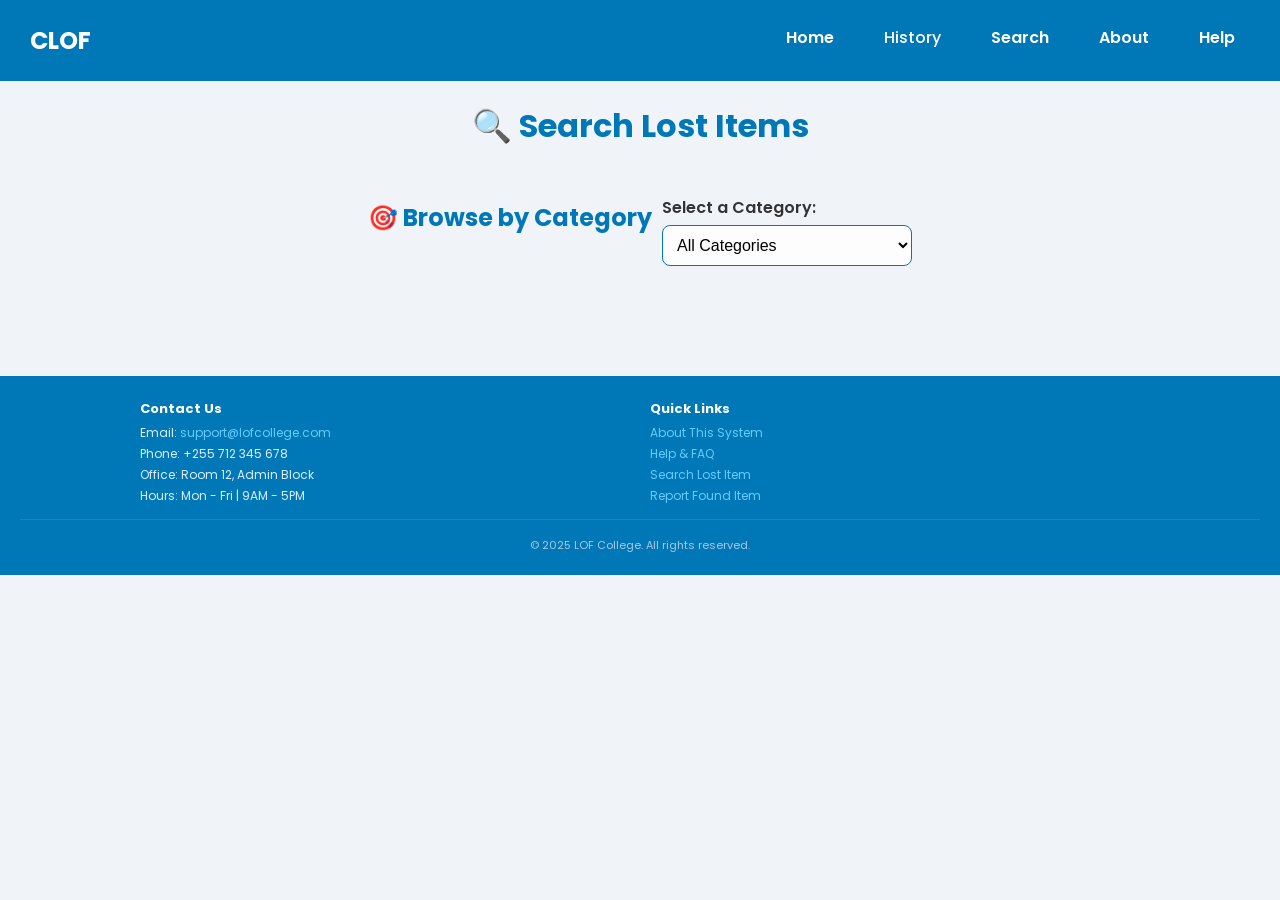
<file: clofs copy/search.html>
<!DOCTYPE html>
<html lang="en">
<head>
  <meta charset="UTF-8">
  <title>Lost & Found Dashboard</title>
  <link href="https://fonts.googleapis.com/css2?family=Poppins:wght@400;600&display=swap" rel="stylesheet">
  <link rel="stylesheet" href="style.css">
  <style>
    .results-grid {
      display: grid;
      grid-template-columns: repeat(auto-fit, minmax(250px, 1fr));
      gap: 20px;
      padding: 20px;
    }

    .item-card {
      background: #f8f9fa;
      border: 1px solid #ccc;
      border-radius: 8px;
      padding: 16px;
      transition: transform 0.3s, box-shadow 0.3s;
    }

    .item-card:hover {
      transform: scale(1.02);
      box-shadow: 0 4px 12px rgba(0,0,0,0.1);
    }

    .pagination {
      text-align: center;
      margin-bottom: 40px;
    }

    .page-btn {
      background-color: #ffffff;
      border: 1px solid #0077b6;
      color: #0077b6;
      padding: 8px 12px;
      margin: 2px;
      border-radius: 4px;
      cursor: pointer;
      font-weight: 600;
      transition: 0.3s;
    }

    .page-btn:hover,
    .page-btn.active {
      background-color: #0077b6;
      color: white;
    }

    .item-image {
      width: 100%;
      height: auto;
      border-radius: 6px;
      margin-bottom: 10px;
    }
  </style>
</head>
<body>

<!-- Navigation Bar -->
<nav class="navbar">
        <div class="logo">CLOF</div>
        <ul class="nav-links">
            <li><a href="dashboard.html">Home</a></li>
           <!-- <li><a href="history.html">History</a></li>-->
<a href="history.php?email=user@example.com">History</a> 
            <li><a href="search.html">Search</a></li>
            <li><a href="about.html">About</a></li>
            <li><a href="help.html">Help</a></li>
        </ul>
    </nav>

<div class="header">
  <h1>🔍 Search Lost Items</h1>
</div>

<section class="search-section">
  <h2>🎯 Browse by Category</h2>
  <div class="filter-group">
    <label for="category-filter">Select a Category:</label>
    <select id="category-filter" onchange="filterByCategory()">
      <option value="">All Categories</option>
      <option value="Bag">Bag</option>
      <option value="Phone">Phone</option>
      <option value="Book">Book</option>
      <option value="ID">ID Card</option>
      <option value="Others">Others</option>
    </select>
  </div>
</section>

<div class="results-grid" id="results">
  <!-- JS will insert cards -->
</div>

<div class="pagination" id="pagination"></div>

<footer class="footer">
  <div class="footer-container">
    <div class="footer-column">
      <h3>Contact Us</h3>
      <ul>
        <li>Email: <a href="mailto:support@lofcollege.com">support@lofcollege.com</a></li>
        <li>Phone: +255 712 345 678</li>
        <li>Office: Room 12, Admin Block</li>
        <li>Hours: Mon - Fri | 9AM - 5PM</li>
      </ul>
    </div>

    <div class="footer-column">
      <h3>Quick Links</h3>
      <ul>
        <li><a href="about.html">About This System</a></li>
        <li><a href="help.html">Help & FAQ</a></li>
        <li><a href="search.html">Search Lost Item</a></li>
        <li><a href="found.html">Report Found Item</a></li>
      </ul>
    </div>
  </div>

  <div class="footer-bottom">
    <p>&copy; 2025 LOF College. All rights reserved.</p>
  </div>
</footer>

<!-- ✅ JavaScript -->
<script>
document.addEventListener("DOMContentLoaded", function () {
  let items = [];
  const itemsPerPage = 4;
  let currentPage = 1;

  async function fetchItems() {
    try {
      const res = await fetch("fetch_items.php");
      const data = await res.json();
      items = data;
      filterByCategory(); // Filter initially
    } catch (error) {
      console.error("Error fetching items:", error);
    }
  }

  function filterByCategory() {
    const category = document.getElementById("category-filter").value;
   const filteredItems = category
  ? items.filter(item => item.category.toLowerCase() === category.toLowerCase())
  : items;

    displayItems(filteredItems, currentPage);
    setupPagination(filteredItems);
  }

  function displayItems(list, page) {
    const start = (page - 1) * itemsPerPage;
    const end = start + itemsPerPage;
    const paginatedItems = list.slice(start, end);

    const results = document.getElementById('results');
    results.innerHTML = '';

    paginatedItems.forEach(item => {
      const card = document.createElement('div');
      card.className = 'item-card';
     card.innerHTML = `
<img src="${item.image || 'https://via.placeholder.com/250x180'}" alt="${item.item_name}" class="item-image">
  <h3>${item.item_name}</h3>
  <p><strong>Category:</strong> ${item.category}</p>
  <p><strong>Found at:</strong> ${item.location}</p>
  <a href="claims.html?id=${item.id}">Claim This</a>
`;

      results.appendChild(card);
    });
  }

  function setupPagination(list) {
    const totalPages = Math.ceil(list.length / itemsPerPage);
    const pagination = document.getElementById('pagination');
    pagination.innerHTML = '';

    for (let i = 1; i <= totalPages; i++) {
      const btn = document.createElement('button');
      btn.innerText = i;
      btn.classList.add('page-btn');
      if (i === currentPage) btn.classList.add('active');

      btn.addEventListener('click', () => {
        currentPage = i;
        displayItems(list, currentPage);
        setupPagination(list);
      });

      pagination.appendChild(btn);
    }
  }

  document.getElementById("category-filter").addEventListener("change", () => {
    currentPage = 1;
    filterByCategory();
  });

  fetchItems(); // Load from database
});
</script>


</body>
</html>
</file>
<file: clofs copy/style.css>
/* General */
body {
    font-family: 'Poppins', sans-serif;
    margin: 0;
    background-color: #f0f8ff;
}

/* Navbar */
.navbar {
    display: flex;
    justify-content: space-between;
    align-items: center;
    background-color: #0077b6;
    padding: 1rem 2rem;
    color: white;
}

.logo {
    font-size: 1.8rem;
    font-weight: 600;
}

.nav-links {
    list-style: none;
    display: flex;
    gap: 1.5rem;
}

.nav-links a {
    color: white;
    text-decoration: none;
    font-weight: 500;
    transition: color 0.3s;
}

.nav-links a:hover {
    color: #90e0ef;
}

/* Hero Section */
.hero {
    text-align: center;
    padding: 4rem 2rem;
    background: linear-gradient(#caf0f8, #f0f8ff);
}

.hero h1 {
    font-size: 2.5rem;
    margin-bottom: 1.5rem;
    color: #023e8a;
}

.hero-buttons .btn {
    background-color: #0077b6;
    color: white;
    padding: 0.8rem 1.5rem;
    margin: 0 0.5rem;
    border: none;
    border-radius: 25px;
    text-decoration: none;
    font-weight: 600;
    transition: background-color 0.3s, transform 0.3s;
}

.hero-buttons .btn:hover {
    background-color: #0096c7;
    transform: translateY(-3px);
}


/*footer .......................................................................................................................*/
.footer {
  background-color:  #0077b6;
  color: #dceeff;
  font-family: 'Poppins', sans-serif;
  font-size: 12px;
  padding: 10px 20px;
}

.footer-container {
  display: flex;
  justify-content: space-between;
  flex-wrap: wrap;
  gap: 20px;
  max-width: 1000px;
  margin: 0 auto;
}

.footer-column {
  flex: 1 1 180px;
  min-width: 150px;
}

.footer-column h3 {
  font-size: 13px;
  margin-bottom: 6px;
  color: #ffffff;
}

.footer-column ul {
  list-style: none;
  padding: 0;
  margin: 0;
}

.footer-column li {
  margin-bottom: 4px;
  line-height: 1.4;
}

.footer-column a {
  color: #66ccff;
  text-decoration: none;
}

.footer-column a:hover {
  text-decoration: underline;
}

.footer-bottom {
  text-align: center;
  border-top: 1px solid rgba(255, 255, 255, 0.1);
  padding-top: 6px;
  margin-top: 10px;
  font-size: 11px;
  color: #aac8e4;
}




/* Dashboard Widgets */
.dashboard {
    display: flex;
    justify-content: center;
    gap: 2rem;
    padding: 3rem 2rem;
    flex-wrap: wrap;
}

.widget {
    background-color: white;
    padding: 2rem;
    width: 300px;
    border-radius: 20px;
    box-shadow: 0 4px 6px rgba(0,0,0,0.1);
    transition: transform 0.3s, box-shadow 0.3s;
    text-align: center;
}

.widget:hover {
    transform: translateY(-10px);
    box-shadow: 0 8px 12px rgba(0,0,0,0.2);
}

.widget h2 {
    margin-bottom: 1rem;
    color: #03045e;
}

.widget p {
    color: #555;
}



/*SEARCH CSS .....................................................................................................................*/
body {
  font-family: 'Segoe UI', sans-serif;
  background-color: #f0f8ff;
  padding: 20px;
  color: #003B73;
}

.header {
  text-align: center;
  margin-bottom: 30px;
}

.nav-links {
  margin-top: 10px;
}

.nav-links a {
  text-decoration: none;
  color: #0077b6;
  margin: 0 15px;
  font-weight: bold;
  transition: 0.3s;
}

.nav-links a:hover {
  color: #023e8a;
}

.search-section {
  display: flex;
  flex-wrap: wrap;
  justify-content: center;
  gap: 10px;
  margin-bottom: 30px;
}

#search-bar, #category-filter {
  padding: 10px;
  border: 1px solid #0077b6;
  border-radius: 8px;
  width: 250px;
  font-size: 16px;
}

button {
  padding: 10px 20px;
  background-color: #0077b6;
  color: white;
  border: none;
  border-radius: 8px;
  cursor: pointer;
  font-weight: bold;
  transition: 0.3s;
}

button:hover {
  background-color: #023e8a;
}

.results-grid {
  display: grid;
  grid-template-columns: repeat(auto-fit, minmax(280px, 1fr));
  gap: 20px;
  margin-top: 30px;
  padding: 0 20px;
}

.item-card {
  background-color: white;
  border: 1px solid #0077b6;
  border-radius: 12px;
  padding: 15px;
  box-shadow: 0 3px 10px rgba(0, 119, 182, 0.1);
  transition: transform 0.3s ease, box-shadow 0.3s ease;
  text-align: center;
}

.item-card img {
  width: 100%;
  height: 180px;
  object-fit: cover;
  border-radius: 8px;
  margin-bottom: 12px;
}

.item-card:hover {
  transform: translateY(-6px);
  box-shadow: 0 10px 20px rgba(0, 119, 182, 0.2);
}

.item-card h3 {
  margin: 10px 0 5px;
  color: #003B73;
}

.item-card p {
  margin: 5px 0;
  font-size: 14px;
}

.item-card a {
  display: inline-block;
  margin-top: 10px;
  padding: 8px 14px;
  background-color: #0077b6;
  color: white;
  text-decoration: none;
  border-radius: 6px;
  transition: background-color 0.3s;
}

.item-card a:hover {
  background-color: #023e8a;
}


.item-card a:hover {
  text-decoration: underline;
}

.pagination {
  text-align: center;
  margin-top: 20px;
}

.page-btn {
  background-color: #ffffff;
  border: 1px solid #0077b6;
  color: #0077b6;
  padding: 8px 12px;
  margin: 2px;
  border-radius: 4px;
  cursor: pointer;
  font-weight: 600;
  transition: 0.3s;
}

.page-btn:hover {
  background-color: #0077b6;
  color: white;
}

.page-btn.active {
  background-color: #0077b6;
  color: white;
}



/*FOUND CSS ................................................................................................................*/
/* General */
body {
    font-family: 'Poppins', sans-serif;
    margin: 0;
    background-color: #f0f8ff;
}

/* Navbar */
.navbar {
    display: flex;
    justify-content: space-between;
    align-items: center;
    background-color: #0077b6;
    padding: 1rem 2rem;
    color: white;
}

.logo {
    font-size: 1.8rem;
    font-weight: 600;
}

.nav-links {
    list-style: none;
    display: flex;
    gap: 1.5rem;
}

.nav-links a {
    color: white;
    text-decoration: none;
    font-weight: 500;
    transition: color 0.3s;
}

.nav-links a:hover {
    color: #90e0ef;
}

/* Form Section */
.form-section {
    max-width: 600px;
    margin: 3rem auto;
    padding: 2rem;
    background: white;
    border-radius: 20px;
    box-shadow: 0 4px 10px rgba(0,0,0,0.1);
}

.form-section h1 {
    text-align: center;
    margin-bottom: 2rem;
    color: #023e8a;
}

.report-form label {
    display: block;
    margin-bottom: 0.5rem;
    font-weight: 600;
    color: #03045e;
}

.report-form input, .report-form textarea {
    width: 100%;
    padding: 0.7rem;
    margin-bottom: 1.5rem;
    border: 1px solid #ccc;
    border-radius: 10px;
    outline: none;
    font-size: 1rem;
}

.report-form input:focus, .report-form textarea:focus {
    border-color: #0077b6;
    box-shadow: 0 0 5px rgba(0,119,182,0.5);
}

.submit-btn {
    width: 100%;
    padding: 0.8rem;
    background-color: #0077b6;
    color: white;
    border: none;
    border-radius: 25px;
    font-size: 1.1rem;
    font-weight: 600;
    cursor: pointer;
    transition: background-color 0.3s, transform 0.3s;
}

.submit-btn:hover {
    background-color: #0096c7;
    transform: translateY(-3px);
}



/*CLAIM FORM ........................................................................................................*/
/* General Reset & Font */
body {
  font-family: 'Poppins', sans-serif;
  margin: 0;
  padding: 0;
  background-color: #f0f4f8;
  color: #333;
}

h1, h2, h3 {
  color: #0077b6;
}

/* Navbar */
.navbar {
  display: flex;
  justify-content: space-between;
  align-items: center;
  background-color: #0077b6;
  color: white;
  padding: 15px 30px;
}

.logo {
  font-weight: 700;
  font-size: 24px;
}

.nav-links {
  list-style: none;
  display: flex;
  gap: 20px;
}

.nav-links li a {
  color: white;
  text-decoration: none;
  font-weight: 600;
  transition: color 0.3s;
}

.nav-links li a:hover {
  color: #caf0f8;
}

/* Form Sections */
.form-section {
  max-width: 600px;
  margin: 40px auto;
  background: white;
  padding: 30px;
  border-radius: 8px;
  box-shadow: 0 4px 10px rgba(0,0,0,0.05);
  animation: fadeInUp 0.8s ease;
}

@keyframes fadeInUp {
  from {
    opacity: 0;
    transform: translateY(30px);
  }
  to {
    opacity: 1;
    transform: translateY(0);
  }
}


label {
  display: block;
  margin: 15px 0 5px;
  font-weight: 600;
}

input[type="text"],
input[type="date"],
input[type="file"],
textarea,
select {
  width: 100%;
  padding: 10px;
  border: 1px solid #ccc;
  border-radius: 6px;
  font-size: 14px;
  background-color: #fdfdfd;
}

textarea {
  resize: vertical;
}

/* Button Styling............................................. */
button,
.submit-btn {
  margin-top: 20px;
  padding: 12px 20px;
  border: none;
  background-color: #0077b6;
  color: white;
  font-weight: 600;
  border-radius: 6px;
  cursor: pointer;
  transition: background-color 0.3s;
}

button:hover,
.submit-btn:hover {
  background-color: #023e8a;
}

/* Item Cards (Search Results Page)................................... */
.item-card img {
  width: 100%;
  max-height: 180px;
  object-fit: cover;
  border-radius: 6px;
  margin-bottom: 10px;
}

.item-card h3 {
  margin: 10px 0 5px;
  font-size: 18px;
}

.item-card p {
  margin: 4px 0;
  font-size: 14px;
}

.item-card a {
  display: inline-block;
  margin-top: 10px;
  padding: 8px 12px;
  background-color: #0077b6;
  color: white;
  text-decoration: none;
  border-radius: 4px;
  font-weight: 500;
  transition: background-color 0.3s;
}

.item-card a:hover {
  background-color: #005f99;
}

/* Responsive */
@media screen and (max-width: 768px) {
  .nav-links {
    flex-direction: column;
    gap: 10px;
  }

  .form-section {
    margin: 20px 10px;
  }
}

/*help css..................................................................................................*/
.help-hero {
  background-color: #0074a8;
  color: #0074a8;
  text-align: center;
  padding: 60px 20px;
}

.help-topics {
  display: flex;
  flex-wrap: wrap;
  justify-content: center;
  gap: 20px;
  padding: 40px 20px;
  background-color: #f5faff;
}

.help-card {
  background: #ffffff;
  border: 1px solid #cce6f7;
  border-radius: 10px;
  padding: 20px;
  max-width: 280px;
  flex: 1 1 200px;
  box-shadow: 0 2px 6px rgba(0, 0, 0, 0.08);
  transition: transform 0.2s ease;
}

.help-card:hover {
  transform: translateY(-5px);
  border-color: #0074a8;
}

.faq-section {
  padding: 40px 20px;
  background-color: #e8f4fb;
  text-align: center;
}

.faq {
  max-width: 700px;
  margin: 0 auto;
  text-align: left;
}

.faq-question {
  width: 100%;
  background-color: #ffffff;
  border: 1px solid #cce6f7;
  color: #003B73;
  padding: 12px 16px;
  text-align: left;
  font-weight: bold;
  cursor: pointer;
  margin: 8px 0;
  border-radius: 8px;
}

.faq-question:hover,
.faq-question:focus{
  background-color: #f0f8ff;
  outline:none;
}

.faq-answer {
  padding: 10px 16px;
  background-color: #ffffff;
  border-left: 3px solid #0074a8;
  margin-bottom: 10px;
  display: none;
}
</file>
